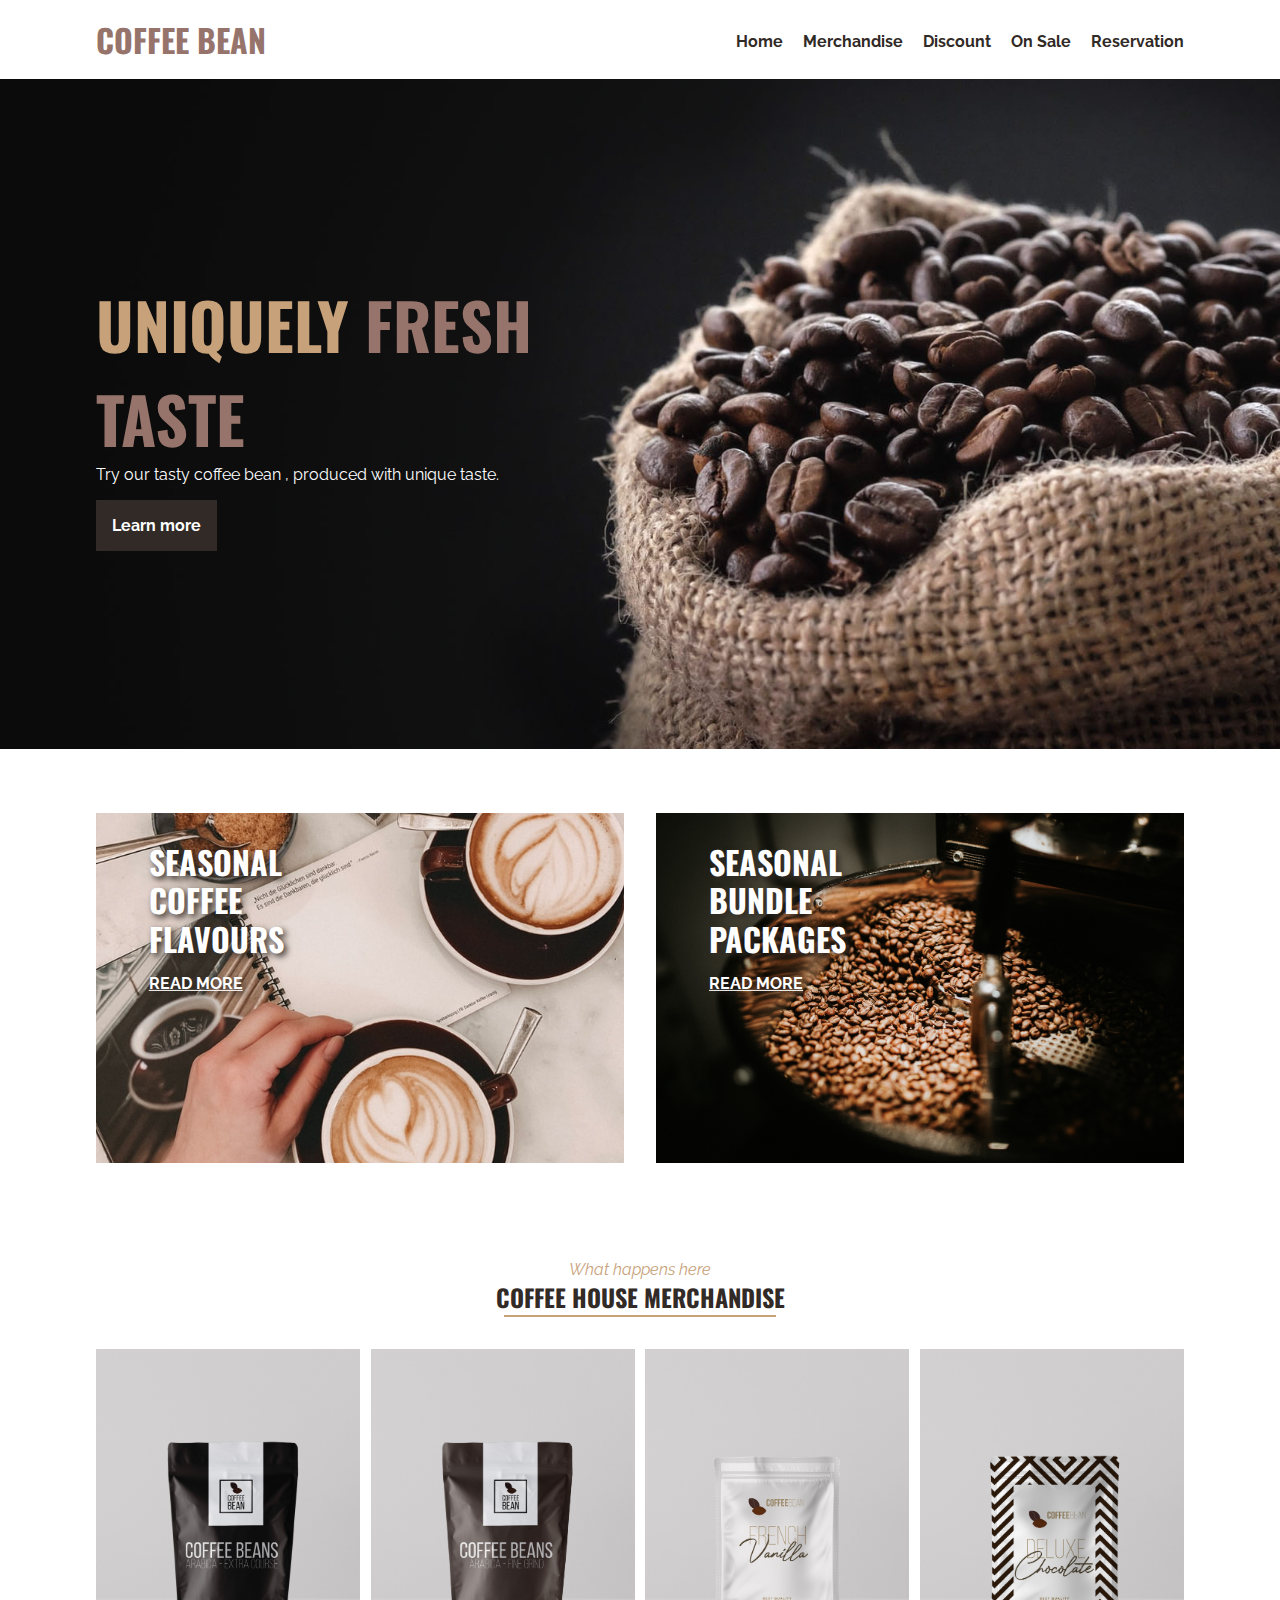
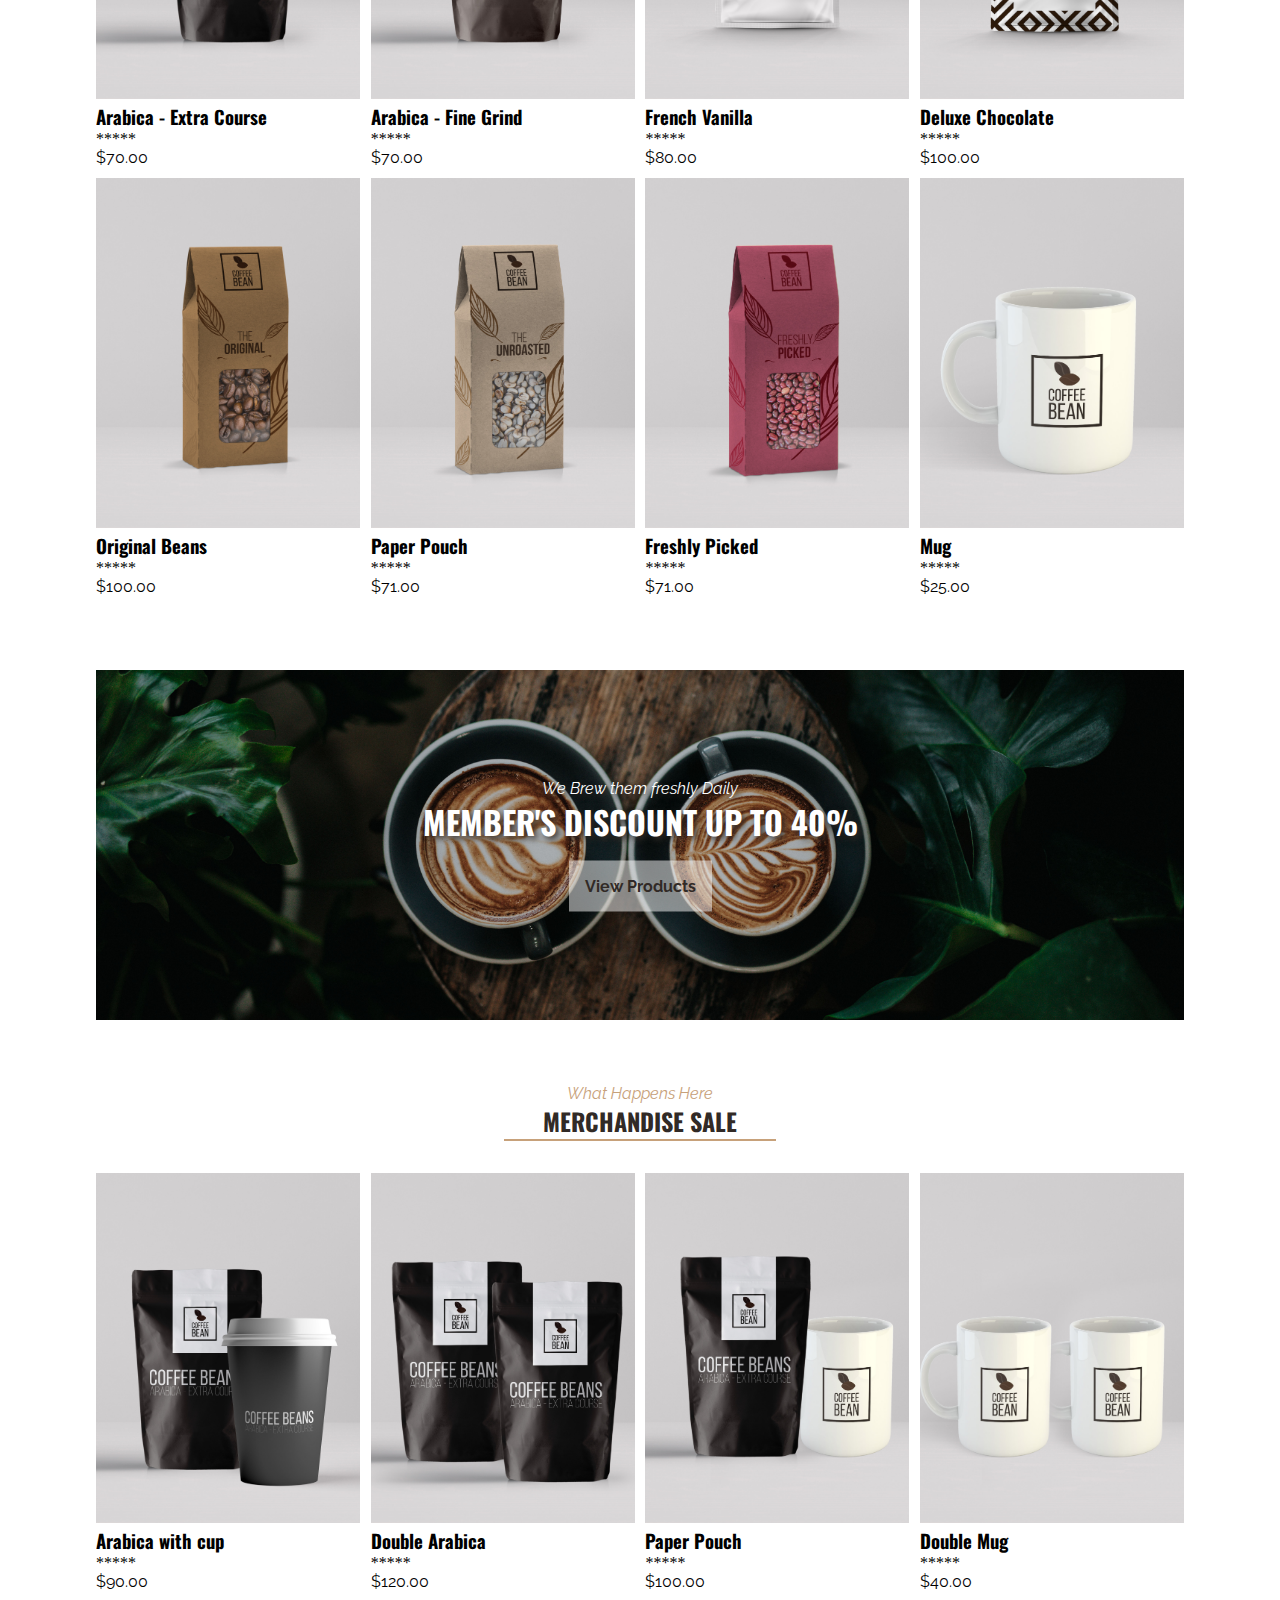
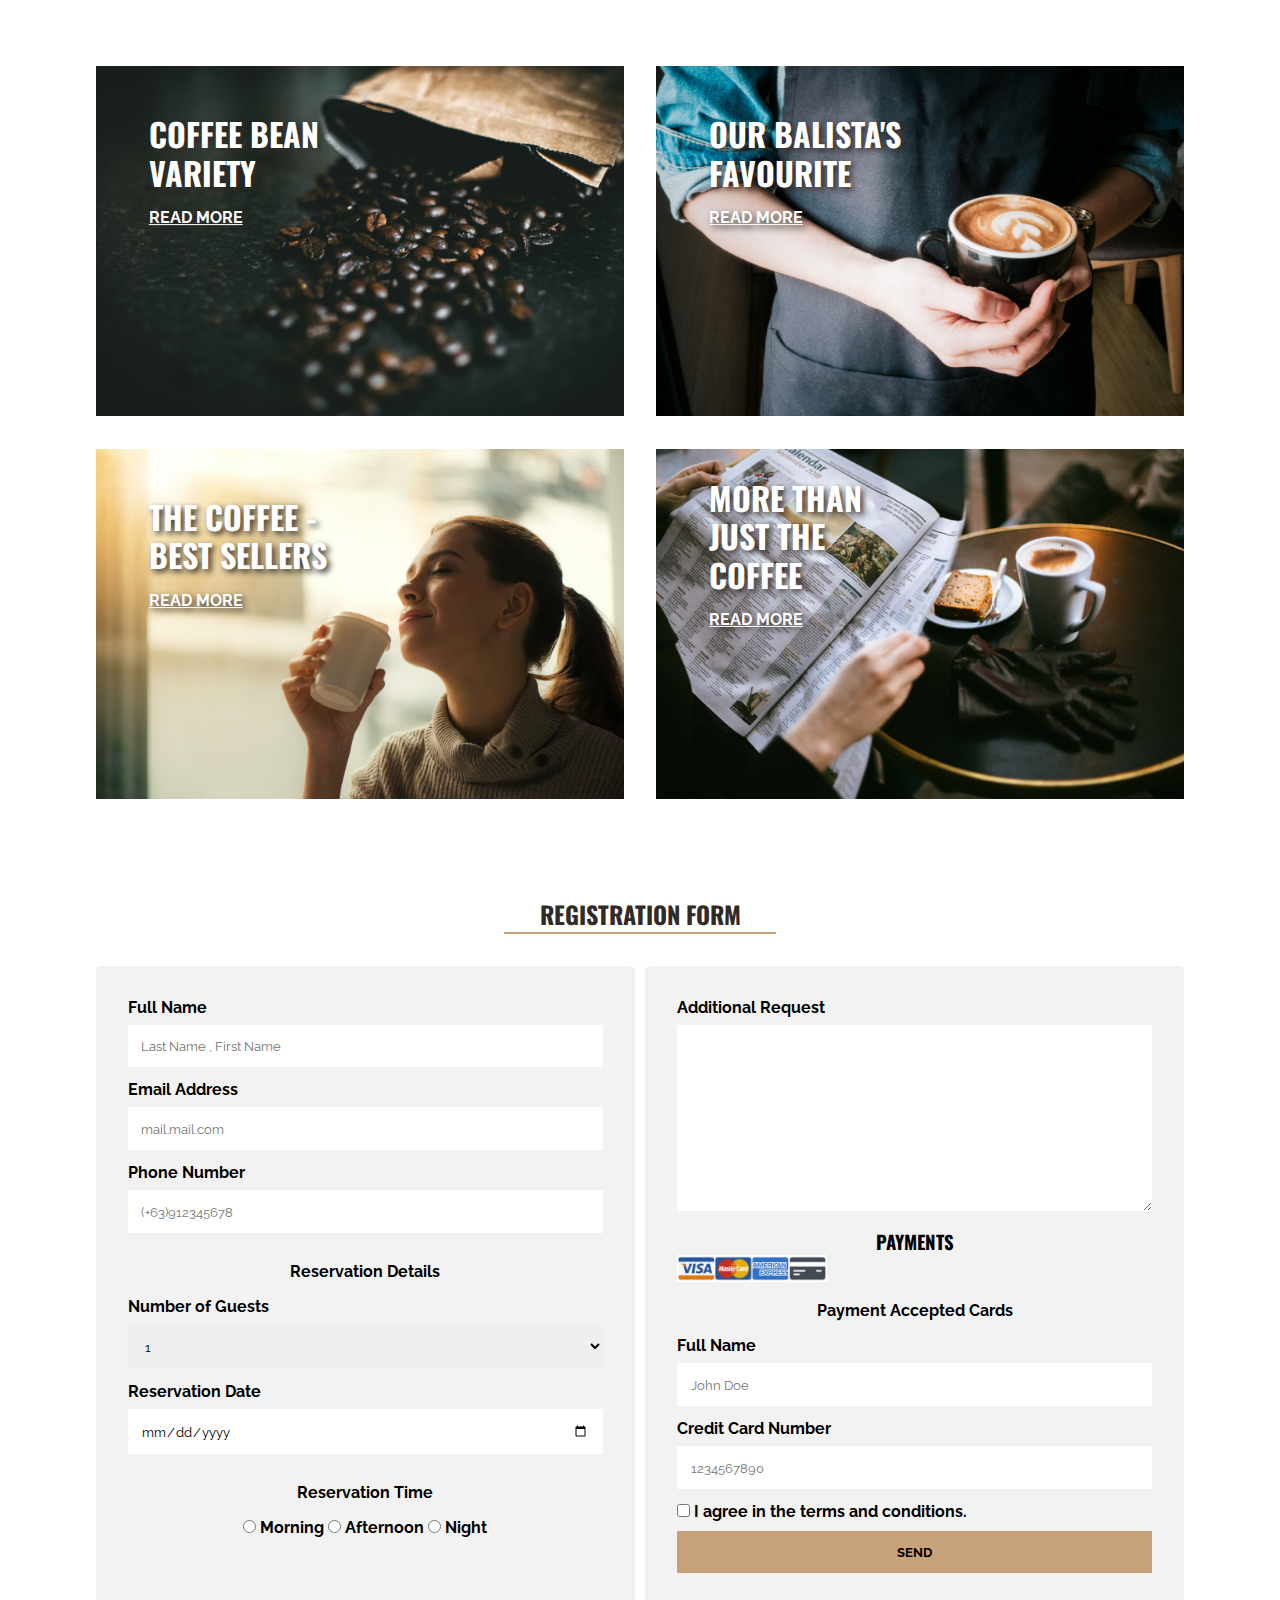
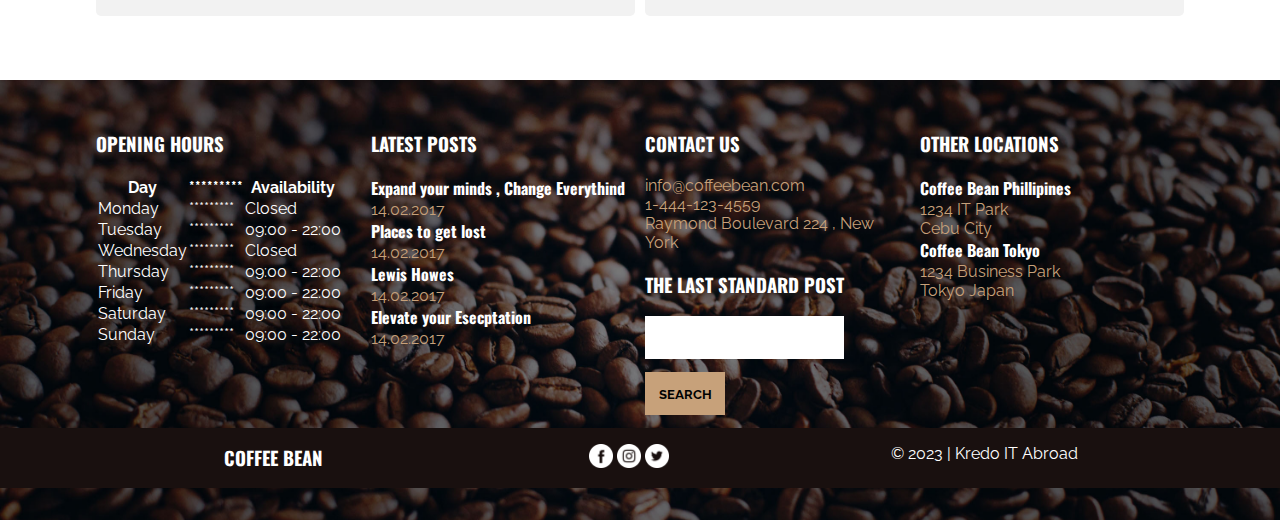
<file: index.html>
<!DOCTYPE html>
<html lang="en">
<head>
  <meta charset="UTF-8">
  <meta name="viewport" content="width=device-width, initial-scale=1.0">
  <title>Coffee Bean</title>
  <link rel="stylesheet" href="assets/css/style.css">
</head>
<body>
  <div class="wrapper">

    <!---Header-->
    <div class="nav" id="nav">
      <h1><a href="#">Coffee Bean</a></h1>
      <ul>
        <li><a href="#">Home</a></li>
        <li><a href="#merch">Merchandise</a></li>
        <li><a href="#discount">Discount</a></li>
        <li><a href="#merch-sale">On Sale</a></li>
        <li><a href="#reservation">Reservation</a></li>
      </ul>
    </div>
    <!---Header-->

    <!---Banner-->
    <div class="banner" id="banner">
      <div class="banner-text">
        <h2>Uniquely <span>Fresh Taste</span></h2>
        <p>Try our tasty coffee bean , produced with unique taste. </p>
        <a href="#">Learn more</a>
      </div>
    </div>
    <!---Banner-->

    <!---Ads-->
    <div class="ads" id="ads">
      <div class="ads-items ads-item1">
        <div class="ads-text">
          <h3>Seasonal Coffee Flavours</h3>
          <a href="#">Read More</a>
        </div>
      </div>
      <div class="ads-items ads-item2"> 
        <div class="ads-text">
          <h3>Seasonal Bundle Packages</h3>
          <a href="#">Read More</a>
        </div>
      </div>
    </div>
    <!---Ads-->

    <!---Merchandise-->
    <div class="merch" id="merch">

      <div class="section-header">
        <span>What happens here</span>
        <h2>Coffee House Merchandise</h2>
        <hr>
      </div>

      <div class="merch-gallery">

        <div class="merch-items">
          <img src="assets/images/merch-img1.jpg" alt="">
          <h3>Arabica - Extra Course</h3>
          <span>*****</span>
          <p>$70.00</p>
        </div>
        <div class="merch-items">
          <img src="assets/images/merch-img2.jpg" alt="">
          <h3>Arabica - Fine Grind</h3>
          <span>*****</span>
          <p>$70.00</p>
        </div>
        <div class="merch-items">
          <img src="assets/images/merch-img3.jpg" alt="">
          <h3>French Vanilla</h3>
          <span>*****</span>
          <p>$80.00</p>
        </div>
        <div class="merch-items">
          <img src="assets/images/merch-img4.jpg" alt="">
          <h3>Deluxe Chocolate</h3>
          <span>*****</span>
          <p>$100.00</p>
        </div>
        <div class="merch-items">
          <img src="assets/images/merch-img5.jpg" alt="">
          <h3>Original Beans</h3>
          <span>*****</span>
          <p>$100.00</p>
        </div>
        <div class="merch-items">
          <img src="assets/images/merch-img6.jpg" alt="">
          <h3>Paper Pouch</h3>
          <span>*****</span>
          <p>$71.00</p>
        </div>
        <div class="merch-items">
          <img src="assets/images/merch-img7.jpg" alt="">
          <h3>Freshly Picked</h3>
          <span>*****</span>
          <p>$71.00</p>
        </div>
        <div class="merch-items">
          <img src="assets/images/merch-img8.jpg" alt="">
          <h3>Mug</h3>
          <span>*****</span>
          <p>$25.00</p>
        </div>
        
      </div>
    </div>
    <!---Merchandise-->

    <!---Discount-->
    <div class="discount" id="discount">
      <div class="discount-text">
        <span>We Brew them freshly Daily</span>
        <h2>Member's Discount Up to 40%</h2>
        <p><a href="">View Products</a></p>
      </div>

    </div>

    <!---Discount-->

    <!---Merchandise Sales-->
    <div class="merch" id="merch-sale">
      <div class="section-header">
        <span>What Happens Here</span>
        <h2>Merchandise Sale</h2>
        <hr>
      </div>

      <div class="merch-gallery">
        <div class="merch-items">
          <img src="assets/images/merch-img9.jpg" alt="">
          <h3>Arabica with cup</h3>
          <span>*****</span>
          <p>$90.00</p>
        </div>
        <div class="merch-items">
          <img src="assets/images/merch-img10.jpg" alt="">
          <h3>Double Arabica</h3>
          <span>*****</span>
          <p>$120.00</p>
        </div>
        <div class="merch-items">
          <img src="assets/images/merch-img11.jpg" alt="">
          <h3>Paper Pouch</h3>
          <span>*****</span>
          <p>$100.00</p>
        </div>
        <div class="merch-items">
          <img src="assets/images/merch-img12.jpg" alt="">
          <h3>Double Mug</h3>
          <span>*****</span>
          <p>$40.00</p>
        </div>
      </div>
    </div>

    <!---Merchandise Sales-->

    <!---Ads2-->
    <div class="ads" id="ads2">
      <div class="ads-items ads-item3">
        <div class="ads-text">
          <h3>Coffee Bean Variety</h3>
          <p><a href="">Read more</a></p>
        </div>
      </div>
      <div class="ads-items ads-item4">
        <div class="ads-text">
          <h3>Our Balista's Favourite</h3>
          <p><a href="">Read more</a></p>
        </div>
      </div>
      <div class="ads-items ads-item5">
        <div class="ads-text">
          <h3>The Coffee - Best Sellers</h3>
          <p><a href="">Read more</a></p>
        </div>
      </div>
      <div class="ads-items ads-item6">
        <div class="ads-text">
          <h3>More than just the coffee</h3>
          <p><a href="">Read more</a></p>
        </div>
      </div>
    </div>

    <!---Ads2-->

    <!---Reservation Area-->
    <div class="reservation" id="reservation">
      <div class="section-header">
        <h2>Registration Form</h2>
        <hr> 
      </div>

      <form action="#" method="#">

        <div class="form-group">
          <label for="full-name">Full Name</label>
          <input type="text" name="full_name" id="full-name" placeholder="Last Name , First Name" required>
          <label for="email">Email Address</label>
          <input type="email" name="email" id="email" placeholder="mail.mail.com" required>
          <label for="phone">Phone Number</label>
          <input type="tel" name="phone" id="phone" placeholder="(+63)912345678" required>
          <p>Reservation Details</p>
          <label for="guest-num">Number of Guests</label>
          <select name="guest-num" id="guest-num">
            <option value="1person">1</option>
            <option value="2persons">2</option>
            <option value="3persons">3</option>
            <option value="4persons">4</option>
            <option value="morethan4">More than 4</option>
          </select>
          <label for="res-date">Reservation Date</label>
          <input type="date" name="res-date" id="res-date" required>
          <p>Reservation Time</p>
          <div class="res-time">
            <input type="radio" name="time" id="am" value="morning" required>
            <label for="am">Morning</label>
            <input type="radio" name="time" id="pm" value="afternoon" required>
            <label for="pm">Afternoon</label>
            <input type="radio" name="time" id="night" value="night" required>
            <label for="night">Night</label>
          </div>

        </div>
        <div class="form-group">
          <label for="request">Additional Request</label>
          <textarea name="request" id="request" required cols="30" rows="10"></textarea>
          <h3>Payments</h3>
          <p>Payment Accepted Cards</p>
          <label for="name-card">Full Name</label>
          <input type="text" name="name-card" id="name-card" placeholder="John Doe" required>
          <label for="cc-num">Credit Card Number</label>
          <input type="number" name="cc-num" id="cc-num" placeholder="1234567890">
          <div class="res-agreement">
            <input type="checkbox" name="agree" id="agree">
            <label for="agree">I agree in the terms and conditions.</label>
          </div>
          <input type="submit" value="Send">

        </div>

      </form>

    </div>

    <!---Reservation Area-->

    <!---Footer Area-->
    <div class="footer">
      <div class="footer-contents">
        <div class="footer-widgets">
          <h3>Opening Hours</h3>
          <table>
            <tr>
              <th>Day</th>
              <th>*********</th>
              <th>Availability</th>
            </tr>
            <tr>
              <td>Monday</td>
              <td>*********</td>
              <td>Closed</td>
            </tr>
            <tr>
              <td>Tuesday</td>
              <td>*********</td>
              <td>09:00 - 22:00</td>
            </tr>
            <tr>
              <td>Wednesday</td>
              <td>*********</td>
              <td>Closed</td>
            </tr>
            <tr>
              <td>Thursday</td>
              <td>*********</td>
              <td>09:00 - 22:00</td>
            </tr>
            <tr>
              <td>Friday</td>
              <td>*********</td>
              <td>09:00 - 22:00</td>
            </tr>
            <tr>
              <td>Saturday</td>
              <td>*********</td>
              <td>09:00 - 22:00</td>
            </tr>
            <tr>
              <td>Sunday</td>
              <td>*********</td>
              <td>09:00 - 22:00</td>
            </tr>
          </table>
        </div>

        <div class="footer-widgets">
          <h3>LATEST POSTS</h3>
          <h4>Expand your minds , Change Everythind</h4>
          <p>14.02.2017</p>
          <h4>Places to get lost</h4>
          <p>14.02.2017</p>
          <h4>Lewis Howes</h4>
          <p>14.02.2017</p>
          <h4>Elevate your Esecptation</h4>
          <p>14.02.2017</p>

        </div>

        <div class="footer-widgets">
          <h3>CONTACT US</h3>
          <p>info@coffeebean.com</p>
          <p>1-444-123-4559</p>
          <p>Raymond Boulevard 224 , New York</p>

          <h3>The Last Standard Post</h3>
          <form action="#" method="#">
            <input type="search" name="search" id="search">
            <input type="submit" value="Search">
          </form>

        </div>

        <div class="footer-widgets">
          <h3>OTHER LOCATIONS</h3>
          <h4>Coffee Bean Phillipines</h4>
          <p>1234 IT Park</p>
          <p>Cebu City</p>
          <h4>Coffee Bean Tokyo</h4>
          <p>1234 Business Park</p>
          <p>Tokyo Japan</p>
        </div>

      </div>

      <div class="footer-social">
        <div class="social-widgets">
          <h3>Coffee Bean</h3>
        </div>

        <div class="social-widgets">
          <a href="https://www.facebook.com"><img src="assets/images/icon-fb.png" alt="facebook icon"></a>
          <a href="https://www.instagram.com"><img src="assets/images/icon-ig.png" alt="instagram icon"></a>
          <a href="https://www.twitter.com"><img src="assets/images/icon-tw.png" alt="twitter icon"></a>
        </div>

        <div class="social-widgets">
          <p>&copy; 2023 | Kredo IT Abroad</p>
        </div>
      </div>



    </div>
    <!---Footer Area-->

  </div>
</body>
</html>
</file>
<file: assets/css/style.css>
@import url('https://fonts.googleapis.com/css2?family=Oswald:wght@400;500;600&family=Raleway:wght@400;500;700&display=swap');

* {
  margin: 0;
  padding: 0;
  box-sizing: border-box;
  outline: none;
  border: none;
}

h1 ,
h2 ,
h3 ,
h4 ,
h5 ,
h6 {
  font-family: "Oswald" , sans-serif;
}

p {
  font-family: "Raleway", sans-serif;
}

.wrapper {
  width: 100%;
  margin: auto;
}

/* Header Area*/
.nav {
  overflow: auto;
  width: 85%;
  margin: 1em auto;
}

.nav h1 {
  text-transform: uppercase;
  width: 50%;
  float: left;
}

.nav h1 a {
  font-family: "Oswald" , sans-serif;
  color: #96746b;
  text-decoration: none;
}

.nav ul {
  width: 50%;
  float: left;
  text-align: right;
  padding-top: 1em;
}

.nav ul li {
  display: inline-block;
  margin-left: 1em;
}

.nav ul li a {
  font-family: "Raleway" , sans-serif;
  font-weight: 700;
  color: #312a26;
  text-decoration: none;
}

.nav ul li a:hover {
  color: #96746b;
}
/* Header Area*/

/* Banner Area*/
.banner {
  background-image: url(../images/banner-bg.jpg);
  background-size: cover;
  background-position: center;
  position: relative;
  width: 100%;
  height: 670px;
}

.banner-text {
  position: absolute;
  top: 50%;
  left: 7.5%;
  transform: translateY(-50%);
  width: 45%;
}

.banner h2 {
  color: #c7a17a;
  font-size: 4em;
  text-transform: uppercase;
}
.banner h2 span {
  color: #96746b;
}

.banner p {
  color: #fff;
}

.banner a {
  text-decoration: none;
  display: inline-block;
  padding: 1em;
  background-color: #312a26;
  color: white;
  font-family: "Raleway" , sans-serif;
  font-weight: 700;
  margin-top: 1em;
}
.banner a:hover {
  background-color: #c7a17a;
  color: black;
}
/* Banner Area*/

/* Ads Area*/
.ads {
  width: 85%;
  margin: 4em auto;
  overflow: auto;
}
.ads-items {
  width: 48.5%;
  height: 350px;
  float: left;
  background-size: cover;
  background-position: center;
  margin-bottom: 3%;
  position: relative;
}
.ads-item1 {
  margin-right: 3%;
  background-image: url(../images/ads-img1.jpg);
}
.ads-item1:hover {
  opacity: .7;
}
.ads-item2 {
  /* margin-right: 3%; */
  background-image: url(../images/ads-img2.jpg);
}
.ads-item2:hover {
  opacity: .7;
}
.ads-text {
  position: absolute;
  top: 30%;
  left: 10%;
  transform: translateY(-50%);
  width: 40%;
}
.ads-text h3 {
  text-transform: uppercase;
  font-size: 2em;
  color: #fff;
  line-height: 1.2em;
  text-shadow: 3px 3px 6px #312a26;
}

.ads-text a {
  display: block;
  font-family: "Raleway" , sans-serif;
  font-weight: 700;
  color: #fff;
  text-transform: uppercase;
  margin-top: 1em;
  text-shadow: 3px 3px 6px #312a26;
}
.ads-text a:hover {
  color: #c7a17a;
}

/* Ads Area*/

/* Merchandise Area*/
.merch {
  width: 85%;
  margin: 4em auto;
}
.section-header {
  text-align: center;
}
.section-header span {
  font-family: Raleway , sans-serif;
  font-size: 500;
  font-style: italic;
  color: #c7a17a;
}
.section-header h2 {
  text-transform: uppercase;
  color: #312a26;
}
.section-header hr {
  background-color: #c7a17a;
  height: 2px;
  width: 25%;
  margin: auto;
}
.merch-gallery {
  margin-top: 2em;
  overflow: auto;
}
.merch-items {
  width: 24.25%;
  float: left;
  margin-right: 1%;
  margin-bottom: 1%;
}
.merch-items img {
  width: 100%;
  height: 350px;
  object-fit: cover;
}
.merch-items:nth-child(4),
.merch-items:nth-child(8) {
  margin-right: 0;
}
/* Merchandise Area*/

/* Discount Area*/
.discount {
  width: 85%;
  height: 350px;
  margin: 4em auto;
  background-image: url(../images/discount-img.jpg) ;
  background-size: cover;
  background-position: center;
  position: relative;
}
.discount-text {
  text-align: center;
  width: 50%;
  position: absolute;
  top: 50%;
  left: 50%;
  transform: translate(-50%, -50%);
}
.discount-text span {
  font-family:Raleway, sans-serif ;
  color: #fff;
  font-style: italic;
  text-shadow: 3px 3px 6px #312a26;
}
.discount-text h2 {
  font-size: 2em;
  color: #fff;
  text-transform: uppercase;
  text-shadow: 3px 3px 6px #312a26;
}
.discount-text a {
  text-decoration: none;
  display: inline-block;
  padding: 1em;
  background-color: #ffffff80;
  color: #312a26;
  font-family: Raleway, sans-serif;
  font-weight: 700;
  margin-top: 1em;
}
.discount-text a:hover {
  background-color: #ffffff;
  color: #c7a17a;
}

/* Discount Area*/

/* Ads Area*/
.ads-item3 {
  background-image: url(../images/ads-img3.jpg);
  margin-right: 3%;
}
.ads-item3:hover {
  opacity: .7;
}
.ads-item4 {
  background-image: url(../images/ads-img4.jpg);
}
.ads-item4:hover {
  opacity: .7;
}
.ads-item5 {
  background-image: url(../images/ads-img5.jpg);
  margin-right: 3%;
}
.ads-item5:hover {
  opacity: .7;
}
.ads-item6 {
  background-image: url(../images/ads-img6.jpg);
}
.ads-item6:hover {
  opacity: .7;
}

/* Ads Area*/

/* Reservation Area*/
.reservation {
  width: 85%;
  margin: 4em auto;
}
form {
  overflow: auto;
}
.form-group {
  margin-top: 2em;
  background-color: #f2f2f2;
  float: left;
  width: 49.5%;
  border-radius: 5px;
  padding: 2em;
  height: 650px;
}
.form-group:nth-child(1) {
  margin-right: 1%;
}
form input ,
form label , 
form select ,
form textarea {
  display: inline-block;
  width: 100%;
  font-family: 'RaleWay' , sans-serif;
  padding: 1em;
  margin-bottom: 1em;
}
form label {
  font-weight: 700;
  padding: 0;
  margin-bottom: .5em;
}
.res-time {
  text-align: center;
}
.res-time * {
  width: auto;
}
form p {
  margin: 1em;
  text-align: center;
  font-weight: 700;
}
form h3 {
  text-align: center;
  text-transform: uppercase;
  margin: auto;
}
form h3::after {
  content: "";
  background-image: url(../images/reservation-cards.png);
  background-size: contain;
    background-repeat: no-repeat;
    display: block;
    width: 150px;
    height: 30px;
}
.res-agreement * {
  width: auto;
}
form input[type=submit] {
  background-color: #c7a17a;
  font-weight: 700;
  text-transform: uppercase;
}
/* Reservation Area*/

/* Footer Area*/
.footer {
  background-image: url(../images/footer-img.jpg);
  background-size: cover;
  background-position: center;
  padding-top: 2em;
  padding-bottom: 2em;
}
.footer-contents {
  width: 85%;
  margin: auto;
  overflow: auto;
}
.footer-widgets {
  width: 24.25%;
  float: left;
  margin-right: 1%;
}
.footer-widgets:nth-child(4) {
  margin-right: 0;
}
.footer-widgets h3 {
  color: #fff;
  text-transform: uppercase;
  text-shadow: 3px 3px 6px #312a26;
  margin-top: 1em;
  margin-bottom: 1em;
}
.footer-widgets h4 {
  color: #fff;
}
.footer-widgets p {
  color: #c7a17a;
}
.footer th , td {
  color: #fff;
  font-family: 'Raleway' , sans-serif;
  text-shadow: 3px 3px 6px #312a26;
}
.footer form * {
  width: auto;
}
.footer-social {
  color: #fff;
  background-color: #19100F;
  overflow: auto;
  padding: 1em 7.5%;
}
.social-widgets {
  width: 32.66%;
  float: left;
  text-align: center;
}
.social-widgets h3 {
  text-transform: uppercase;
}
.social-widgets img {
  width: 1.5em;
}

/* Footer Area*/
</file>
